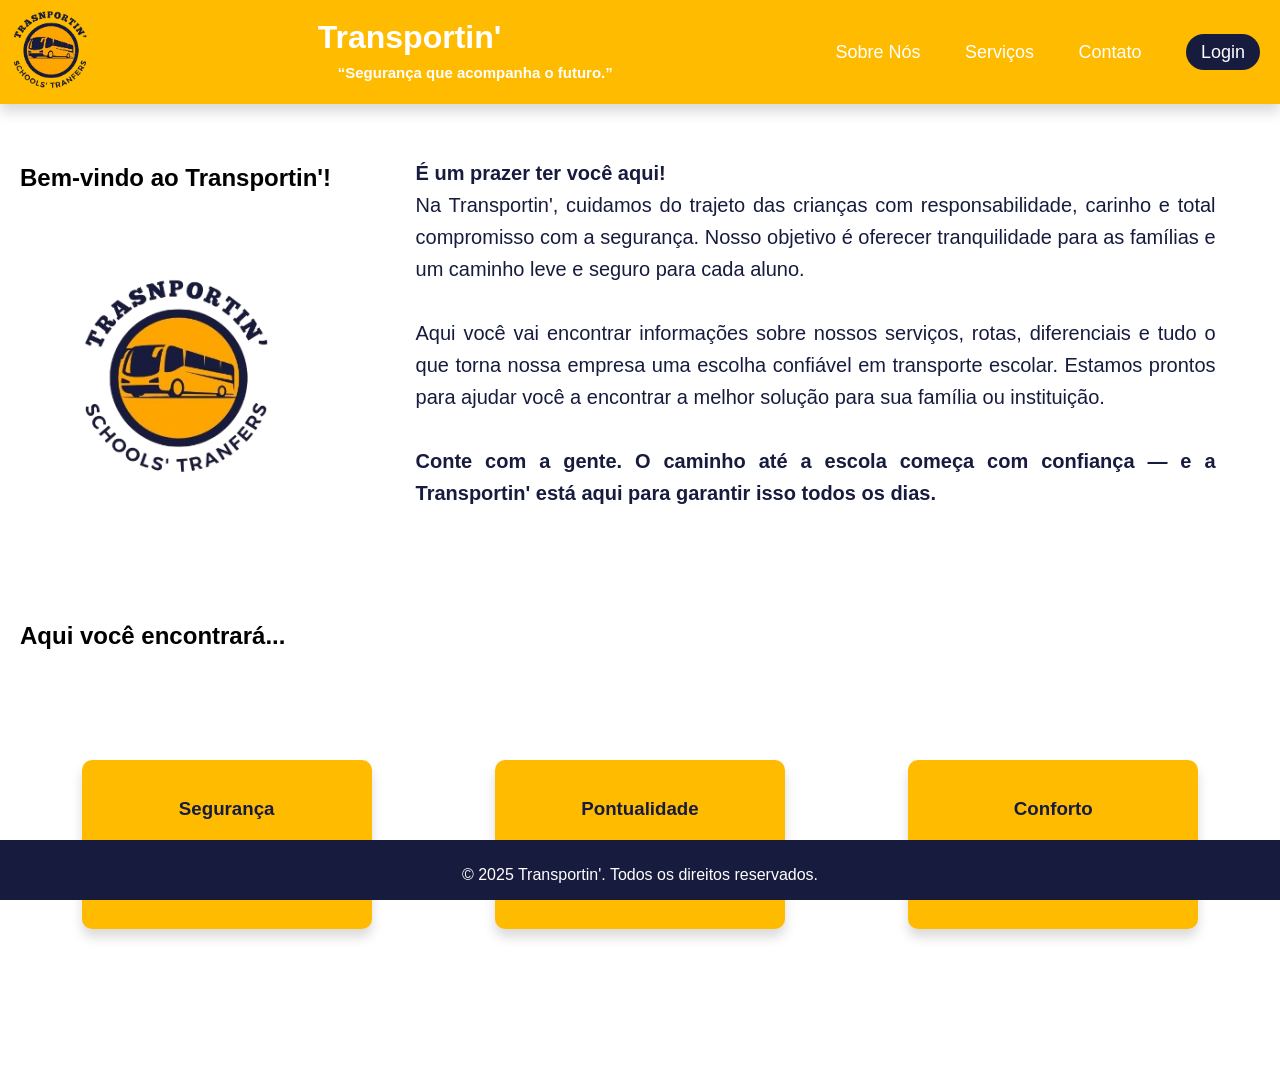
<file: Transportin/html/index.html>
<!DOCTYPE html>
<html lang="pt-br">
<head>
    <meta charset="UTF-8">
    <meta name="viewport" content="width=device-width, initial-scale=1.0">
    <link rel="stylesheet" href="../css/styles.css">
    <script src="../js/script.js"></script>

    <title>Transportin'</title>
</head>
<body>

   <header class="cabecalho">
    <div class="logo-container">
        <a href="index.html">
    <img src="../img/download.png" alt="Logo Transportin'" class="logo-imagem">
    </div></a>

<div class="texto-logo">
    <h1 class="logo">Transportin'</h1>
    <h3 class="slogan">“Segurança que acompanha o futuro.”</h3>
</div>
    <nav class="nav-links">
            <a href="sobrenos.html">Sobre Nós</a>
            <a href="servico.html">Serviços</a>
            <a href="contato.html">Contato</a>
            <a href="login.html" class="destaque">Login</a>

            </nav>
    </header>

    <main>

<!--Bem Vindos Mensagem-->
    <section class="bem-vindo">
        <div class="coluna-lateral">
        <h2 class="mensagem">Bem-vindo ao Transportin'! </h2>
            <img src="../img/download.png" alt="Logo Transportin'" class="logo-2">
        </div>    
            <p class="texto-inicio"><b>É um prazer ter você aqui!</b><br>
Na Transportin', cuidamos do trajeto das crianças com responsabilidade, carinho e total compromisso com a segurança. Nosso objetivo é oferecer tranquilidade para as famílias e um caminho leve e seguro para cada aluno.<br><br>

Aqui você vai encontrar informações sobre nossos serviços, rotas, diferenciais e tudo o que torna nossa empresa uma escolha confiável em transporte escolar.
Estamos prontos para ajudar você a encontrar a melhor solução para sua família ou instituição.<br><br>

<b>Conte com a gente. O caminho até a escola começa com confiança — e a Transportin' está aqui para garantir isso todos os dias.</b></p>
        </section>
 <section class="bem-vindo">
    <div class="coluna-lateral">
    <h2 class="mensagem">Aqui você encontrará...</h2>
</div>
</section>
<!-- Seção dos Cards-->
        <section class="quadros">

            <!--Card 1-->             
        <a href="seguranca.html" class="card-link">
            <div class="cards"> 
                <h3>Segurança </h3>
                <p> Veículos revisados, motoristas experientes e monitoramento constante.</p>
            </div></a>

            <!--Card 2-->
        <a href="pontualidade.html" class="card-link">
            <div class="cards">
                <h3>Pontualidade </h3>
                <p>Rotas planejadas, horários garantidos: confiabilidade que faz diferença no seu dia a dia.</p>
            </div></a>

            <!--Card 3-->
        <a href="conforto.html" class="card-link">
            <div class="cards">
                <h3>Conforto </h3>
                <p> Veículos climatizados, espaçosos e cuidados para garantir viagens mais agradáveis.</p>
            </div></a>
        </section>
    </main>
<br>
<br>
<br>
<br>
<br>
    <footer>
        <p>&copy; 2025 Transportin'. Todos os direitos reservados.</p>
    </footer>
</body>
</html>
</file>
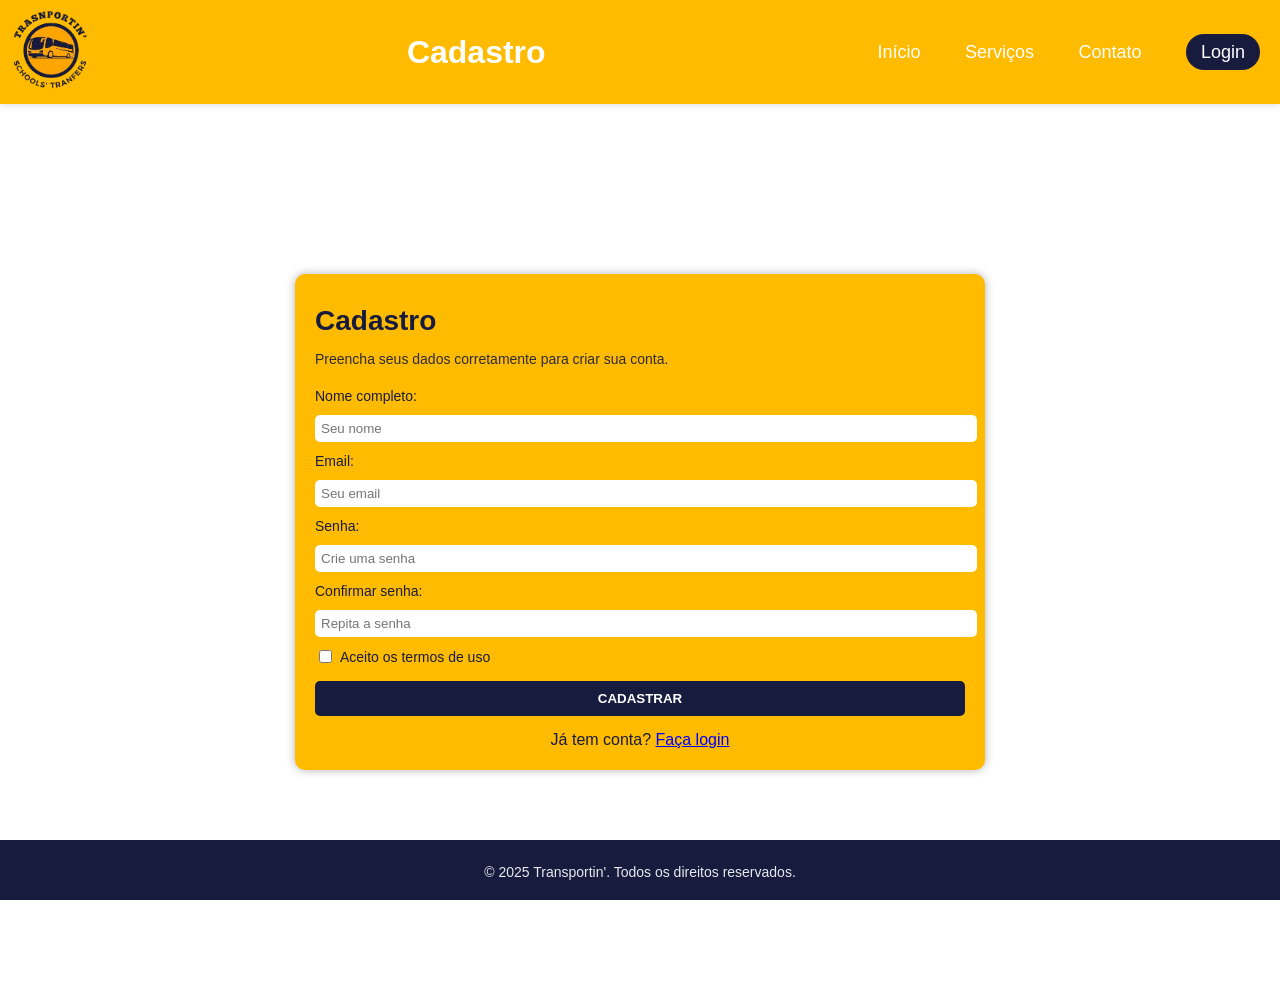
<file: Transportin/html/cadastro.html>
<!DOCTYPE html>
<html lang="pt-br">
<head>
    <meta charset="UTF-8">
    <meta name="viewport" content="width=device-width, initial-scale=1.0">
    <link rel="stylesheet" href="../css/styles.css">
    <link rel="stylesheet" href="../css/form.css">
    <script src="../js/script.js"></script>
    <title>Cadastro</title>
</head>
<body>
    <!--Cabeçalho-->
   <header class="cabecalho">
    <div class="logo-container">
        <a href="index.html">
    <img src="../img/download.png" alt="Logo Transportin'" class="logo-imagem">
    </div></a>
    <h1 class="logo">Cadastro</h1>
    <nav class="nav-links">
            <a href="index.html">Início</a>
            <a href="servico.html">Serviços</a>
            <a href="contato.html">Contato</a>
            <a href="login.html" class="destaque">Login</a>
            </nav>
    </header>
    <main>
        <br>
        <br>
        <br>
 <div class="container-cadastro">
    <h2>Cadastro</h2>
    <p>Preencha seus dados corretamente para criar sua conta.</p>

    <form id="cadastroForm">

        <label>Nome completo:</label>
        <input type="text" id="nome" placeholder="Seu nome" required>

        <label>Email:</label>
        <input type="email" id="cadastroEmail" placeholder="Seu email" required>

        <label>Senha:</label>
        <input type="password" id="cadastroSenha" placeholder="Crie uma senha" required>

        <label>Confirmar senha:</label>
        <input type="password" id="confirmarSenha" placeholder="Repita a senha" required>

        <div class="extras">
            <input type="checkbox" id="termos" required>
            <label for="termos">Aceito os termos de uso</label>
        </div>

        <button class="btn" type="submit">CADASTRAR</button>

        <div class="login-link">
            Já tem conta? <a href="login.html">Faça login</a>
        </div>

    </form>
</div>


    </main>

    <footer>
        <p>&copy; 2025 Transportin'. Todos os direitos reservados.</p>
    </footer>
</body>
</html>
</file>
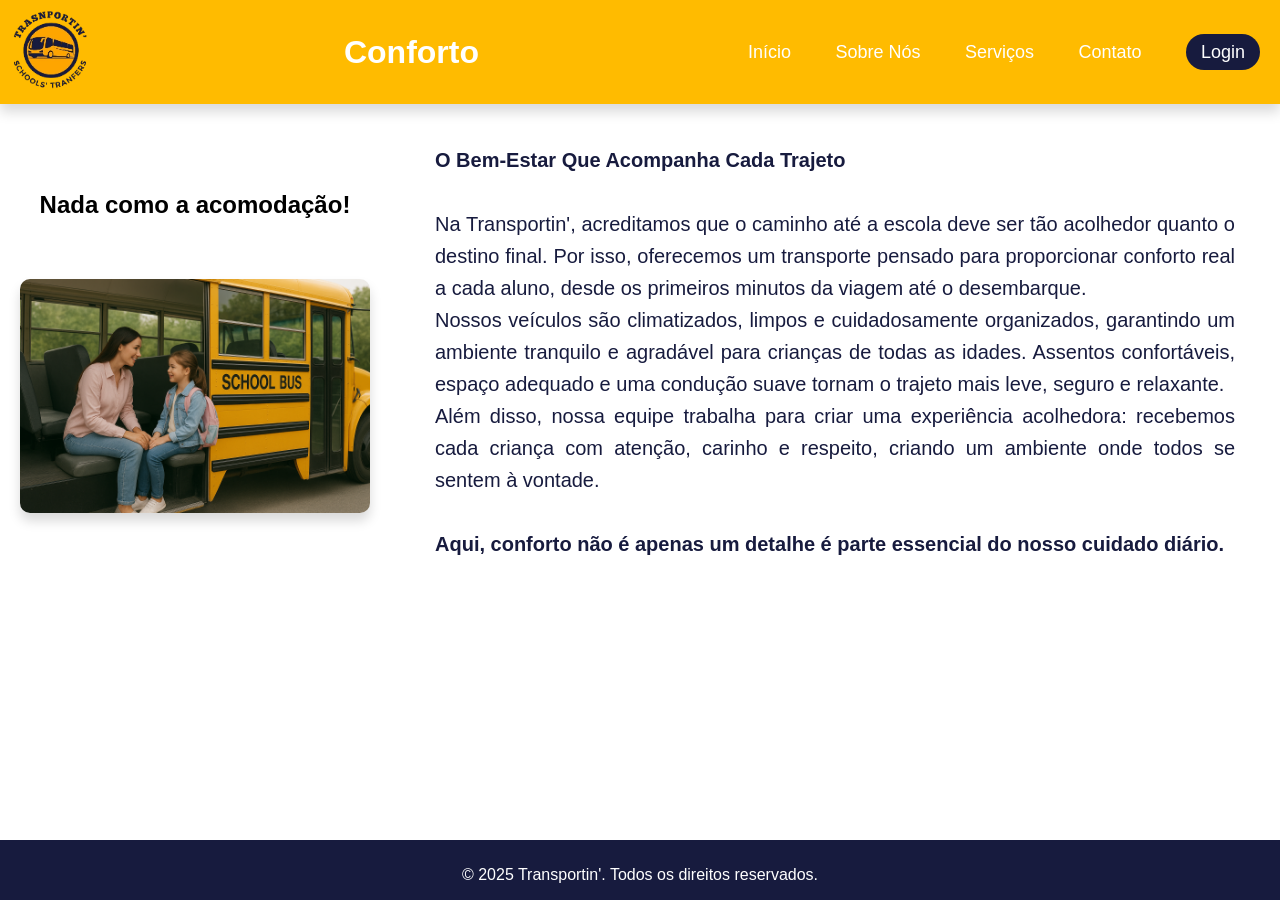
<file: Transportin/html/conforto.html>
<!DOCTYPE html>
<html lang="en">
<head>
    <meta charset="UTF-8">
    <meta name="viewport" content="width=device-width, initial-scale=1.0">
    <link rel="stylesheet" href="../css/styles.css">
    <title>Conforto</title>
</head>
<body>
    <!--Cabeçalho-->
         <header class="cabecalho">
     <div class="logo-container">
        <a href="index.html">
     <img src="../img/download.png" alt="Logo Transportin'" class="logo-imagem">
      </div></a>
     <h1 class="logo">Conforto </h1>
     <nav class="nav-links">
            <a href="index.html">Início</a>
            <a href="sobrenos.html">Sobre Nós</a>
            <a href="servico.html">Serviços</a>
            <a href="contato.html">Contato</a>
            <a href="login.html" class="destaque">Login</a>
                </nav>
     </header>
          <main>
             <section class="bem-vindo">
        <div class="coluna-lateral">
        <h2 class="mensagem">Nada como a acomodação!</h2>
            <img src="../img/conforto.png" class="foto-equipe" alt="Foto da Equipe">
        </div>    
            <p class="texto-inicio"><b>O Bem-Estar Que Acompanha Cada Trajeto</b><br><br>
Na Transportin', acreditamos que o caminho até a escola deve ser tão acolhedor quanto o destino final. Por isso, oferecemos um transporte pensado para proporcionar conforto real a cada aluno, desde os primeiros minutos da viagem até o desembarque.<br>

Nossos veículos são climatizados, limpos e cuidadosamente organizados, garantindo um ambiente tranquilo e agradável para crianças de todas as idades. Assentos confortáveis, espaço adequado e uma condução suave tornam o trajeto mais leve, seguro e relaxante.<br>

Além disso, nossa equipe trabalha para criar uma experiência acolhedora: recebemos cada criança com atenção, carinho e respeito, criando um ambiente onde todos se sentem à vontade.<br><br>
<b> Aqui, conforto não é apenas um detalhe é parte essencial do nosso cuidado diário.</b> </p>
    </section>

</main>

    <footer>
        <p>&copy; 2025 Transportin'. Todos os direitos reservados.</p>
    </footer>
</body>
</html>
</file>
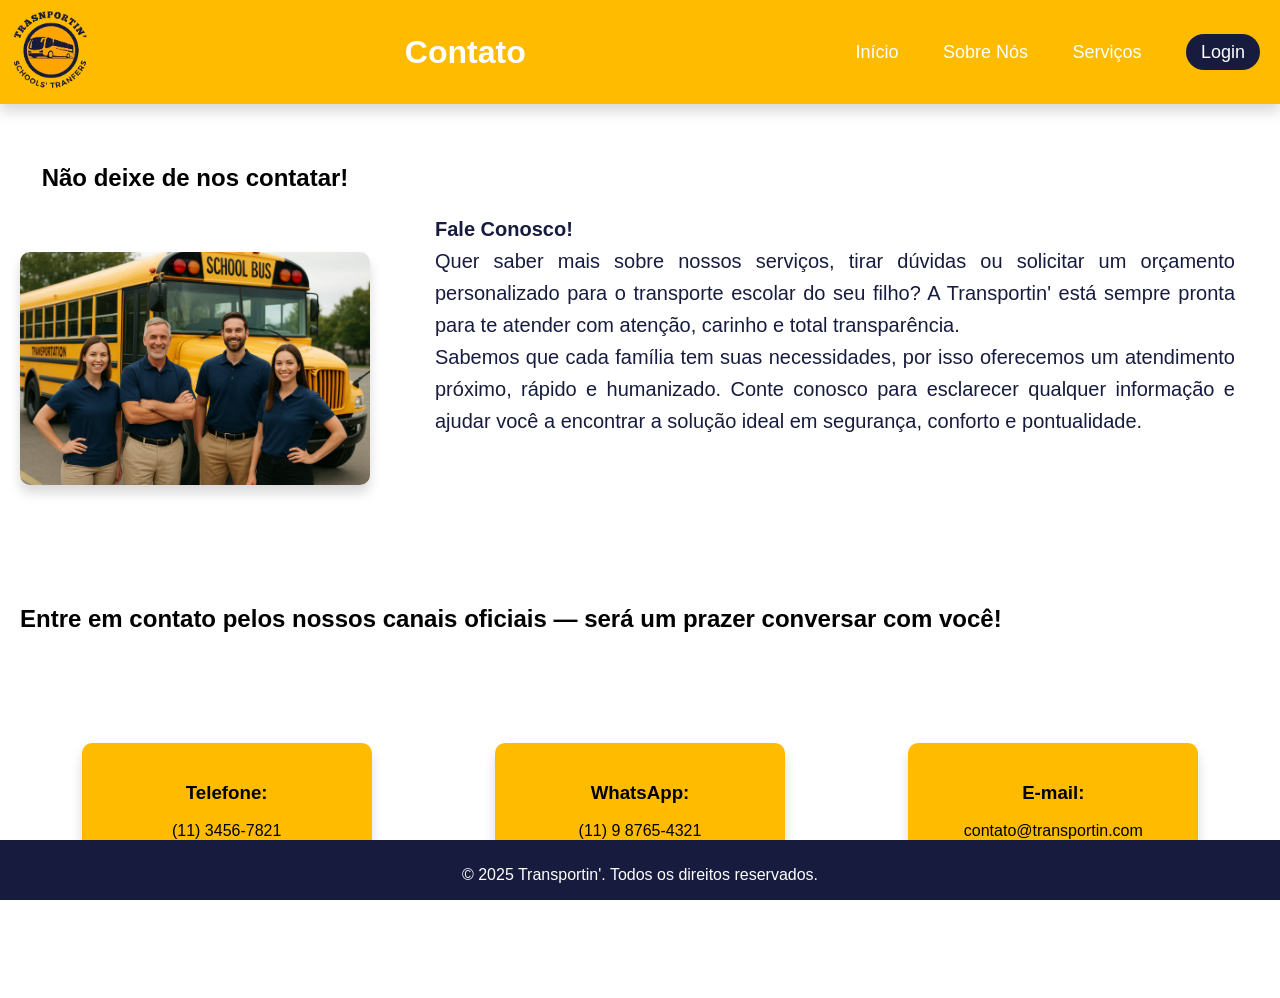
<file: Transportin/html/contato.html>
<!DOCTYPE html>
<html lang="pt-br">
<head>
    <meta charset="UTF-8">
    <meta name="viewport" content="width=device-width, initial-scale=1.0">
    <link rel="stylesheet" href="../css/styles.css">
    <title>Contato</title>
</head>
<body>
    <!--Cabeçalho-->
   <header class="cabecalho">
    <div class="logo-container">
        <a href="index.html"> <!--Imagem Clicável-->
    <img src="../img/download.png" alt="Logo Transportin'" class="logo-imagem">
    </div></a>
    <h1 class="logo">Contato</h1>
    <nav class="nav-links">
            <a href="index.html">Início</a>
            <a href="sobrenos.html">Sobre Nós</a>
            <a href="servico.html">Serviços</a>
            <a href="login.html" class="destaque">Login</a>
            </nav>
    </header>

    <!--Seção do texto-->
    <section class="bem-vindo">
        <div class="coluna-lateral">
        <h2 class="mensagem">Não deixe de nos contatar! </h2>
            <img src="../img/equipe_transportin.png" class="foto-equipe" alt="Foto da Equipe">
        </div>    
            <p class="texto-inicio"><b>Fale Conosco!</b><br>
Quer saber mais sobre nossos serviços, tirar dúvidas ou solicitar um orçamento personalizado para o transporte escolar do seu filho? A Transportin' está sempre pronta para te atender com atenção, carinho e total transparência.
<br>
Sabemos que cada família tem suas necessidades, por isso oferecemos um atendimento próximo, rápido e humanizado. Conte conosco para esclarecer qualquer informação e ajudar você a encontrar a solução ideal em segurança, conforto e pontualidade.<br>
</p>
        </section>

    <section class="bem-vindo">
        <div class="coluna-lateral">
        <h2 class="mensagem">Entre em contato pelos nossos canais oficiais — será um prazer conversar com você!</h2>
        </div> 
    </section>
    
    <!-- Seção dos Cards dos Contatos-->
        <section class="quadros">
            <div class="cards"> <!--Card 1-->
                <h3> Telefone:</h3>
                <p>(11) 3456-7821</p>
            </div>
            <div class="cards"><!--Card 2-->
                <h3> WhatsApp:</h3>
                <p>(11) 9 8765-4321</p>
            </div>
            <div class="cards"><!--Card 3-->
                <h3> E-mail:</h3>
                <p>contato@transportin.com</p>
            </div>
        </section>
    <br>
    <br>
    <br>
    <br>
    
    <footer>
        <p>&copy; 2025 Transportin'. Todos os direitos reservados.</p>
    </footer>
</body>
</html>
</file>
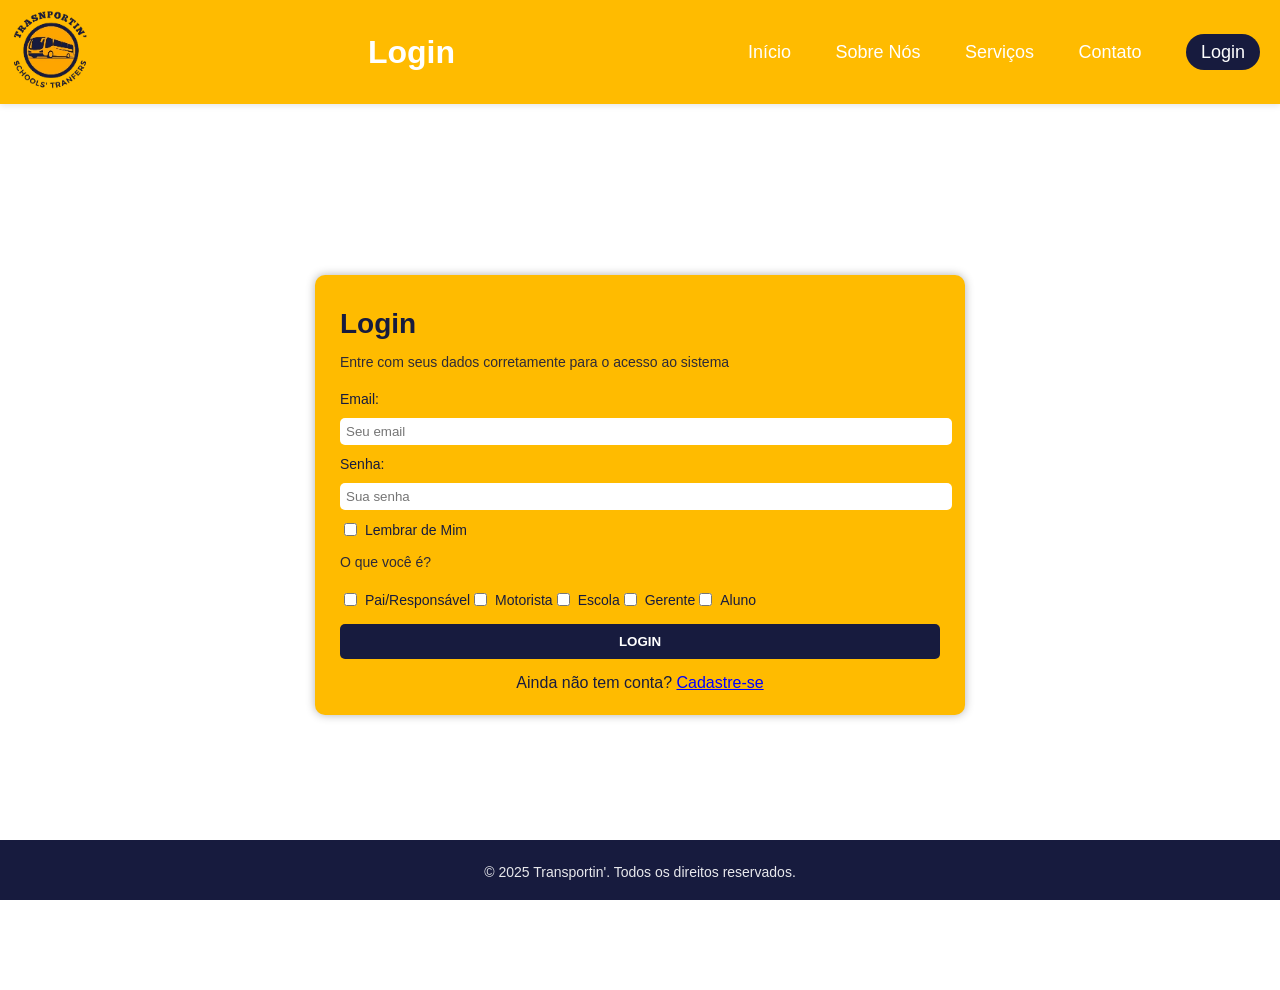
<file: Transportin/html/login.html>
<!DOCTYPE html>
<html lang="pt-br">
<head>
    <meta charset="UTF-8">
    <meta name="viewport" content="width=device-width, initial-scale=1.0">
    <link rel="stylesheet" href="../css/styles.css">
    <link rel="stylesheet" href="../css/form.css">
    <script src="../js/script.js"></script>
    <title>Login</title>
</head>
<body>
    <!--Cabeçalho-->
   <header class="cabecalho">
    <div class="logo-container">
        <a href="index.html">
    <img src="../img/download.png" alt="Logo Transportin'" class="logo-imagem">
    </div></a>
    <h1 class="logo">Login</h1>

    <nav class="nav-links">
            <a href="index.html">Início</a>
            <a href="sobrenos.html">Sobre Nós</a>
            <a href="servico.html">Serviços</a>
            <a href="contato.html">Contato</a>
            <a href="cadastro.html" class="destaque">Login</a>
            </nav>
    </header>
<main>
    <section class="form-area">
    <div class="container">
        <h2>Login</h2>
            <p>Entre com seus dados corretamente para o acesso ao sistema</p>

            <!--Para fazer as textboxes-->
            <form id="loginform">
                    <label>Email:</label>
                <input type="email" id="loginEmail" placeholder="Seu email" required> 

                    <label>Senha:</label>
                <input type="password" id="loginSenha" placeholder="Sua senha" required>

<!--Para fazer as checkboxes-->
    <div class="extras">
            <input type="checkbox" id="remember">
            <label for="remember">Lembrar de Mim</label>
    </div>

<!--Tipo de Usuário-->
<p>O que você é?</p>
        <div class="extras">
            <input type="checkbox" id="tipo-pessoa">
            <label for="tipo-pessoa">Pai/Responsável</label>
            <input type="checkbox" id="tipo-pessoa">
            <label for="tipo-pessoa">Motorista</label>
             <input type="checkbox" id="tipo-pessoa">
            <label for="tipo-pessoa">Escola</label>
             <input type="checkbox" id="tipo-pessoa">
            <label for="tipo-pessoa">Gerente</label>
             <input type="checkbox" id="tipo-pessoa">
            <label for="tipo-pessoa">Aluno</label>
    </div>

    <!--Criar o Botão de Login-->
     <button class="btn" type="submit" href="index.html">LOGIN</button>
   
     <!--Link para a página de cadastro-->
       <div class="login-link">
            Ainda não tem conta? <a href="cadastro.html">Cadastre-se</a>
        </div>

        </form>
    </div>
</section>
</main>

    
    <footer>
        <p>&copy; 2025 Transportin'. Todos os direitos reservados.</p>
    </footer>
</body>
</html>
</file>
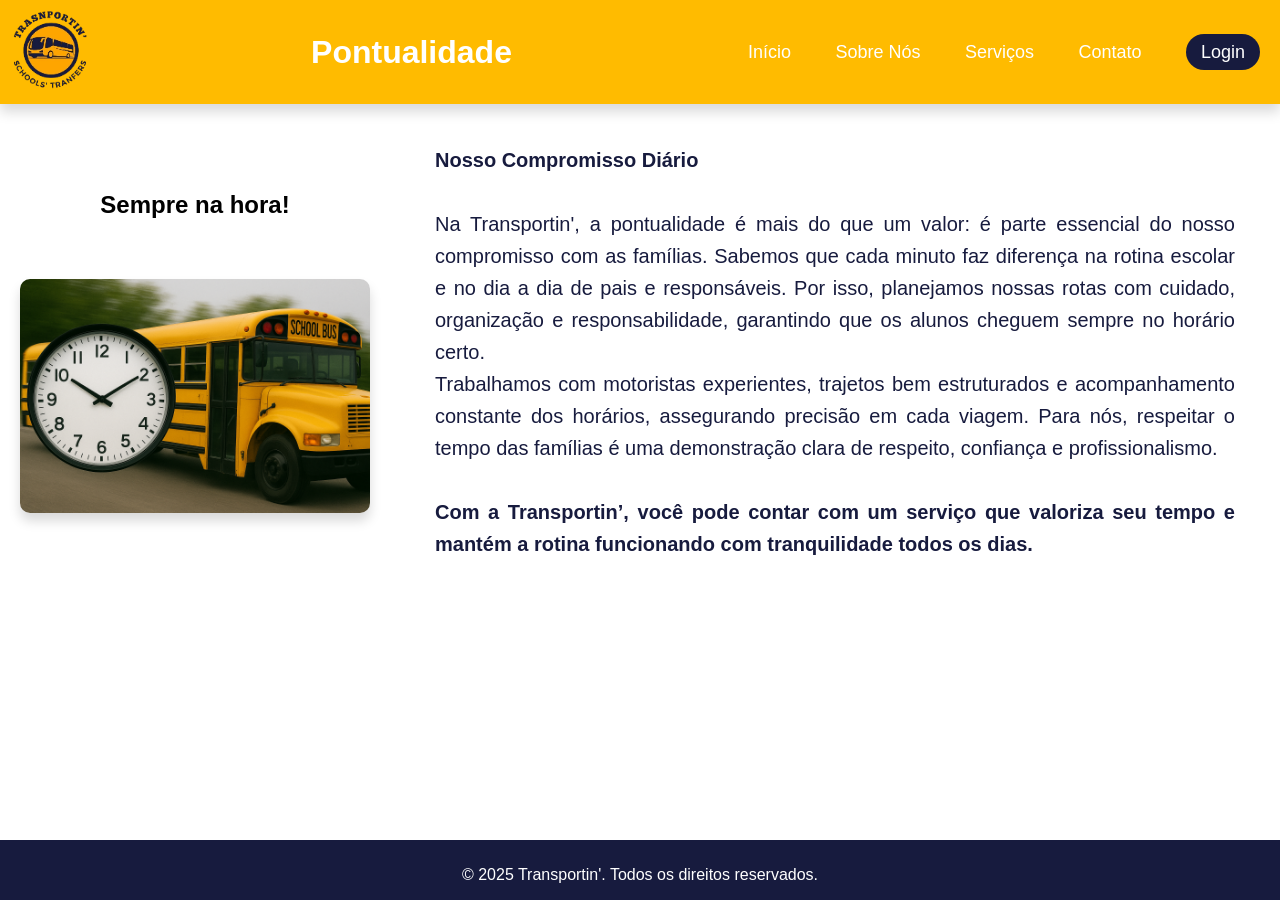
<file: Transportin/html/pontualidade.html>
<!DOCTYPE html>
<html lang="en">
<head>
    <meta charset="UTF-8">
    <meta name="viewport" content="width=device-width, initial-scale=1.0">
    <link rel="stylesheet" href="../css/styles.css">
    <title>Pontualidade</title>
</head>
<body>
    <!--Cabeçalho-->
       <header class="cabecalho">
    <div class="logo-container">
        <a href="index.html">
    <img src="../img/download.png" alt="Logo Transportin'" class="logo-imagem">
    </div></a>

    <h1 class="logo">Pontualidade </h1>
    <nav class="nav-links">
            <a href="index.html">Início</a>
            <a href="sobrenos.html">Sobre Nós</a>
            <a href="servico.html">Serviços</a>
            <a href="contato.html">Contato</a>
            <a href="login.html" class="destaque">Login</a>
            </nav>
    </header>
        <main>

       <main>
            <main>
        <!--Bem Vindos Mensagem-->
    <section class="bem-vindo">
        <div class="coluna-lateral">
        <h2 class="mensagem">Sempre na hora!</h2>
            <img src="../img/pontualidade.png" class="foto-equipe" alt="Foto da Equipe">
        </div>    
            <p class="texto-inicio"><b>Nosso Compromisso Diário</b><br><br>
Na Transportin', a pontualidade é mais do que um valor: é parte essencial do nosso compromisso com as famílias. Sabemos que cada minuto faz diferença na rotina escolar e no dia a dia de pais e responsáveis. Por isso, planejamos nossas rotas com cuidado, organização e responsabilidade, garantindo que os alunos cheguem sempre no horário certo.<br>

Trabalhamos com motoristas experientes, trajetos bem estruturados e acompanhamento constante dos horários, assegurando precisão em cada viagem. Para nós, respeitar o tempo das famílias é uma demonstração clara de respeito, confiança e profissionalismo.<br><br>

<b>Com a Transportin’, você pode contar com um serviço que valoriza seu tempo e mantém a rotina funcionando com tranquilidade todos os dias.</b></p>
    </section>

    </main>

    <footer>
        <p>&copy; 2025 Transportin'. Todos os direitos reservados.</p>
    </footer>
</body>
</html>
</file>
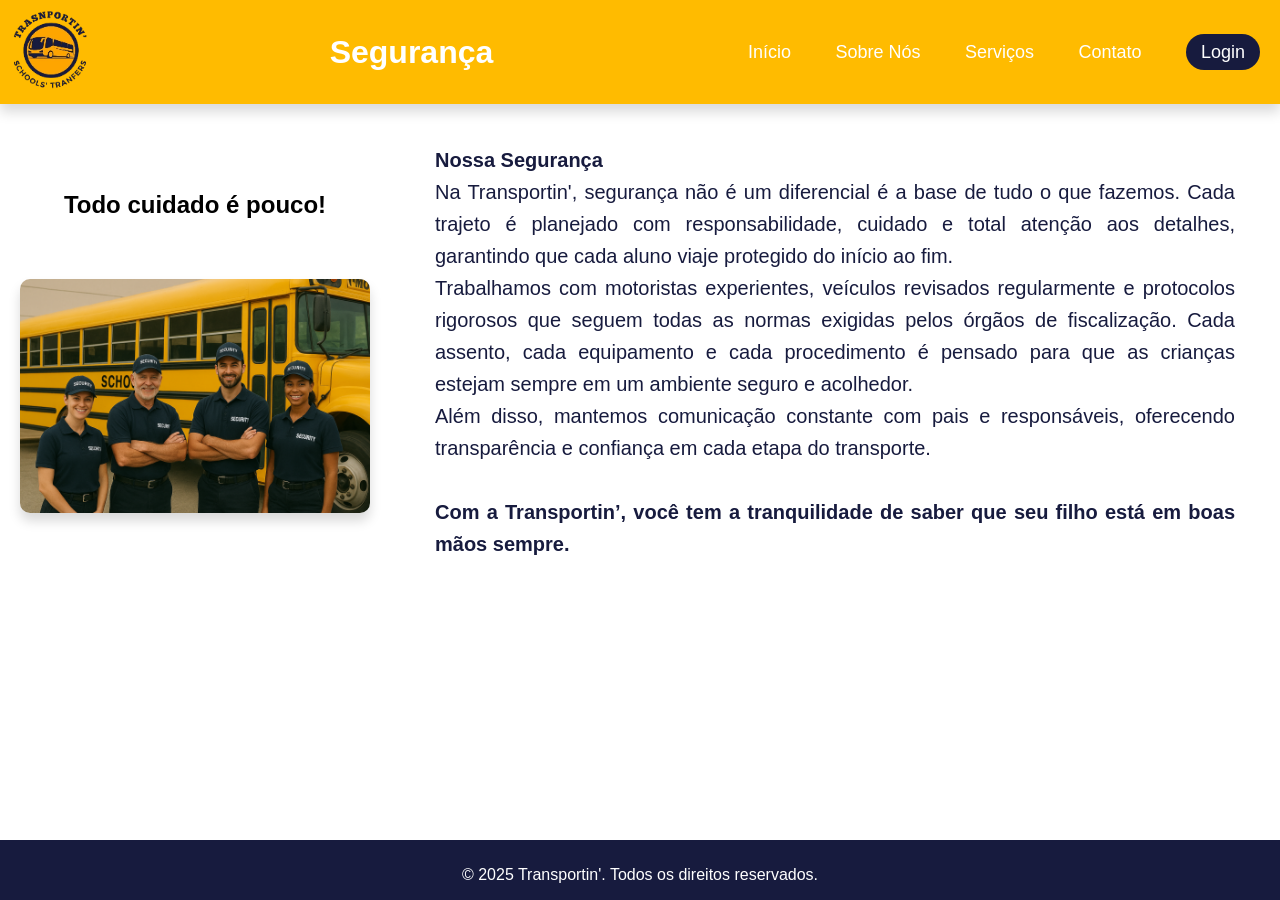
<file: Transportin/html/seguranca.html>
<!DOCTYPE html>
<html lang="en">
<head>
    <meta charset="UTF-8">
    <meta name="viewport" content="width=device-width, initial-scale=1.0">
    <link rel="stylesheet" href="../css/styles.css">
    <title>Segurança</title>
</head>
<body>
    <!--Cabeçalho-->
       <header class="cabecalho">
    <div class="logo-container"> 
        <a href="index.html">
    <img src="../img/download.png" alt="Logo Transportin'" class="logo-imagem">
    </div></a>
    <h1 class="logo">Segurança </h1>
    <nav class="nav-links">
            <a href="index.html">Início</a>
            <a href="sobrenos.html">Sobre Nós</a>
            <a href="servico.html">Serviços</a>
            <a href="contato.html">Contato</a>
            <a href="login.html" class="destaque">Login</a>
            </nav>
    </header>
        <main>
            <main>
        <!--Bem Vindos Mensagem-->
    <section class="bem-vindo">
        <div class="coluna-lateral">
        <h2 class="mensagem">Todo cuidado é pouco!</h2>
            <img src="../img/seguranca.png" class="foto-equipe" alt="Foto da Equipe">
        </div>    
            <p class="texto-inicio"><b>Nossa Segurança</b><br>
Na Transportin', segurança não é um diferencial é a base de tudo o que fazemos. Cada trajeto é planejado com responsabilidade, cuidado e total atenção aos detalhes, garantindo que cada aluno viaje protegido do início ao fim.<br>

Trabalhamos com motoristas experientes, veículos revisados regularmente e protocolos rigorosos que seguem todas as normas exigidas pelos órgãos de fiscalização. Cada assento, cada equipamento e cada procedimento é pensado para que as crianças estejam sempre em um ambiente seguro e acolhedor.<br>

Além disso, mantemos comunicação constante com pais e responsáveis, oferecendo transparência e confiança em cada etapa do transporte.<br><br>

<b>Com a Transportin’, você tem a tranquilidade de saber que seu filho está em boas mãos sempre.</b> </p>
    </section>

    </main>

    <footer>
        <p>&copy; 2025 Transportin'. Todos os direitos reservados.</p>
    </footer>
</body>
</html>
</file>
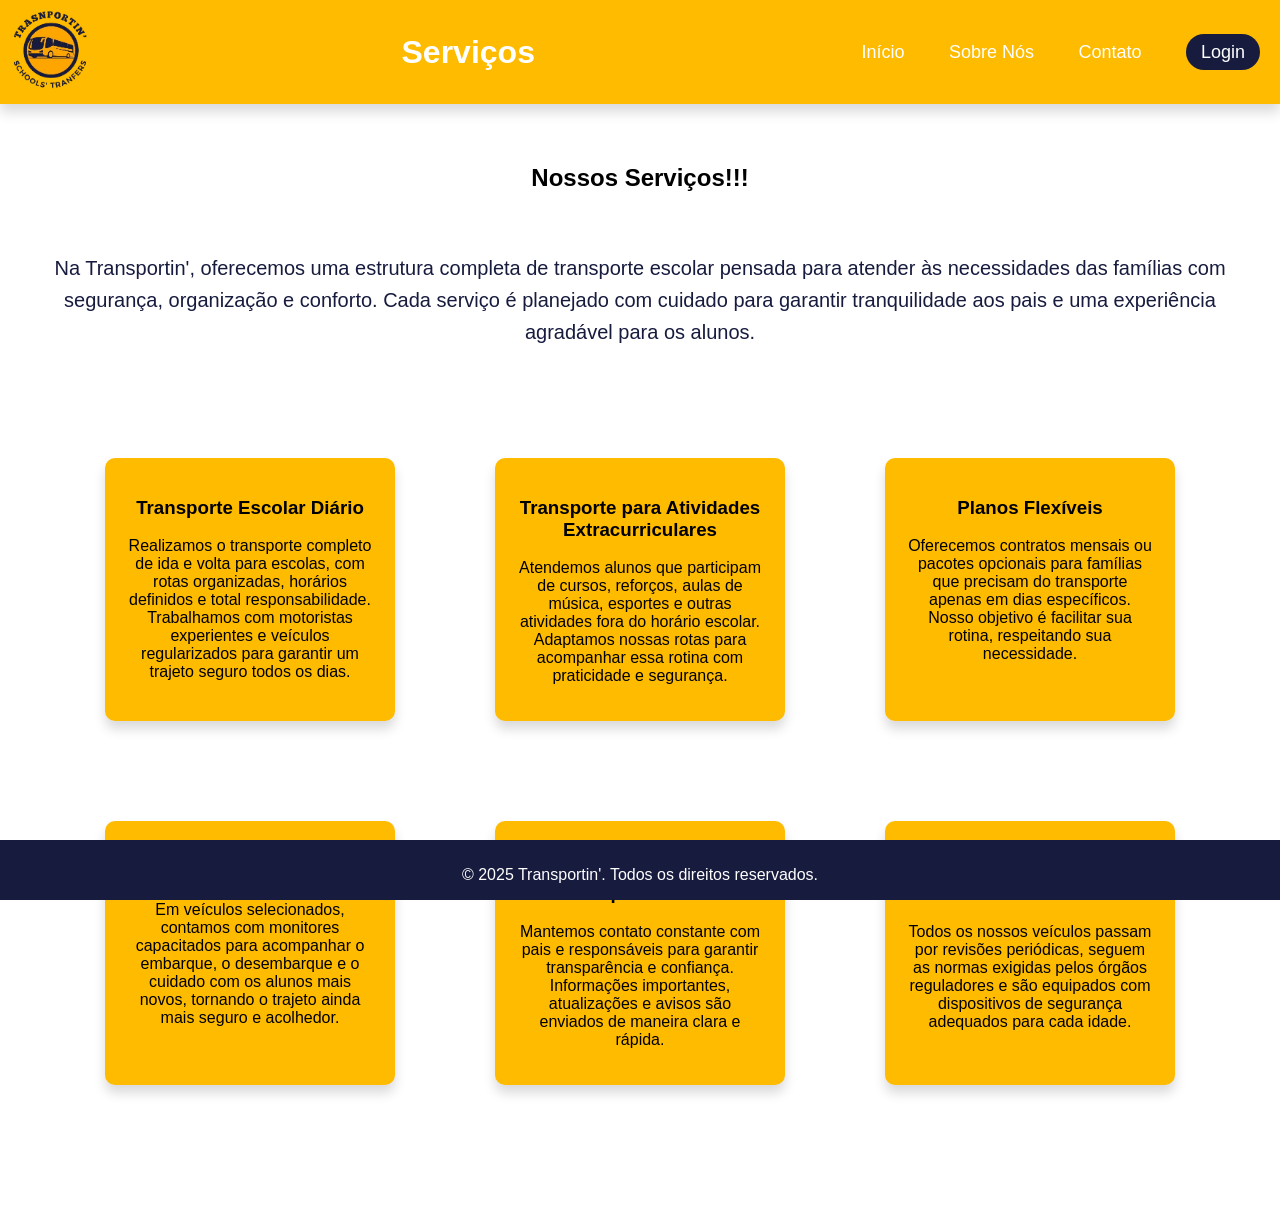
<file: Transportin/html/servico.html>
<!DOCTYPE html>
<html lang="pt-br">
<head>
    <meta charset="UTF-8">
    <meta name="viewport" content="width=device-width, initial-scale=1.0">
    <link rel="stylesheet" href="../css/styles.css">
    <title>Serviços</title>
</head>
<body>
    <!--Cabeçalho-->
   <header class="cabecalho">
    <div class="logo-container"> 
        <a href="index.html">
    <img src="../img/download.png" alt="Logo Transportin'" class="logo-imagem">
    </div></a>
    <h1 class="logo">Serviços</h1>
    <nav class="nav-links">
            <a href="index.html">Início</a>
            <a href="sobrenos.html">Sobre Nós</a>
            <a href="contato.html">Contato</a>
            <a href="login.html" class="destaque">Login</a>
            </nav>
    </header>
        <main>
         <section class="bem-vindo">
        <div class="coluna-lateral">
        <h2 class="mensagem">Nossos Serviços!!! </h2>
        <p class="p-servico">Na Transportin', oferecemos uma estrutura completa de transporte escolar pensada para atender às necessidades das famílias com segurança, organização e conforto. Cada serviço é planejado com cuidado para garantir tranquilidade aos pais e uma experiência agradável para os alunos.</p>
        </div>  
         </section>  

                <section class="quadros-2">
            <div class="cards-2"> <!--Card 1-->
                <h3>Transporte Escolar Diário</h3>
                <p>Realizamos o transporte completo de ida e volta para escolas, com rotas organizadas, horários definidos e total responsabilidade. Trabalhamos com motoristas experientes e veículos regularizados para garantir um trajeto seguro todos os dias.</p>
            </div>
            <div class="cards-2"><!--Card 2-->
                <h3>Transporte para Atividades Extracurriculares</h3>
                <p>Atendemos alunos que participam de cursos, reforços, aulas de música, esportes e outras atividades fora do horário escolar. Adaptamos nossas rotas para acompanhar essa rotina com praticidade e segurança.</p>
            </div>
            <div class="cards-2"><!--Card 3-->
                <h3> Planos Flexíveis</h3>
                <p>Oferecemos contratos mensais ou pacotes opcionais para famílias que precisam do transporte apenas em dias específicos. Nosso objetivo é facilitar sua rotina, respeitando sua necessidade.</p>
            </div>
                        <div class="cards-2"><!--Card 4-->
                <h3> Monitorias</h3>
                <p>Em veículos selecionados, contamos com monitores capacitados para acompanhar o embarque, o desembarque e o cuidado com os alunos mais novos, tornando o trajeto ainda mais seguro e acolhedor.</p>
            </div>
                        <div class="cards-2"><!--Card 5-->
                <h3>Comunicação e Acompanhamento</h3>
                <p>Mantemos contato constante com pais e responsáveis para garantir transparência e confiança. Informações importantes, atualizações e avisos são enviados de maneira clara e rápida.</p>
            </div>
                        <div class="cards-2"><!--Card 6-->
                <h3> Manutenção e Segurança dos Veículos</h3>
                <p>Todos os nossos veículos passam por revisões periódicas, seguem as normas exigidas pelos órgãos reguladores e são equipados com dispositivos de segurança adequados para cada idade.</p>
            </div>
        </section>
    </main>
<br>
<br>
<br>
<br>
    <footer>
        <p>&copy; 2025 Transportin'. Todos os direitos reservados.</p>
    </footer>
</body>
</html>
</file>
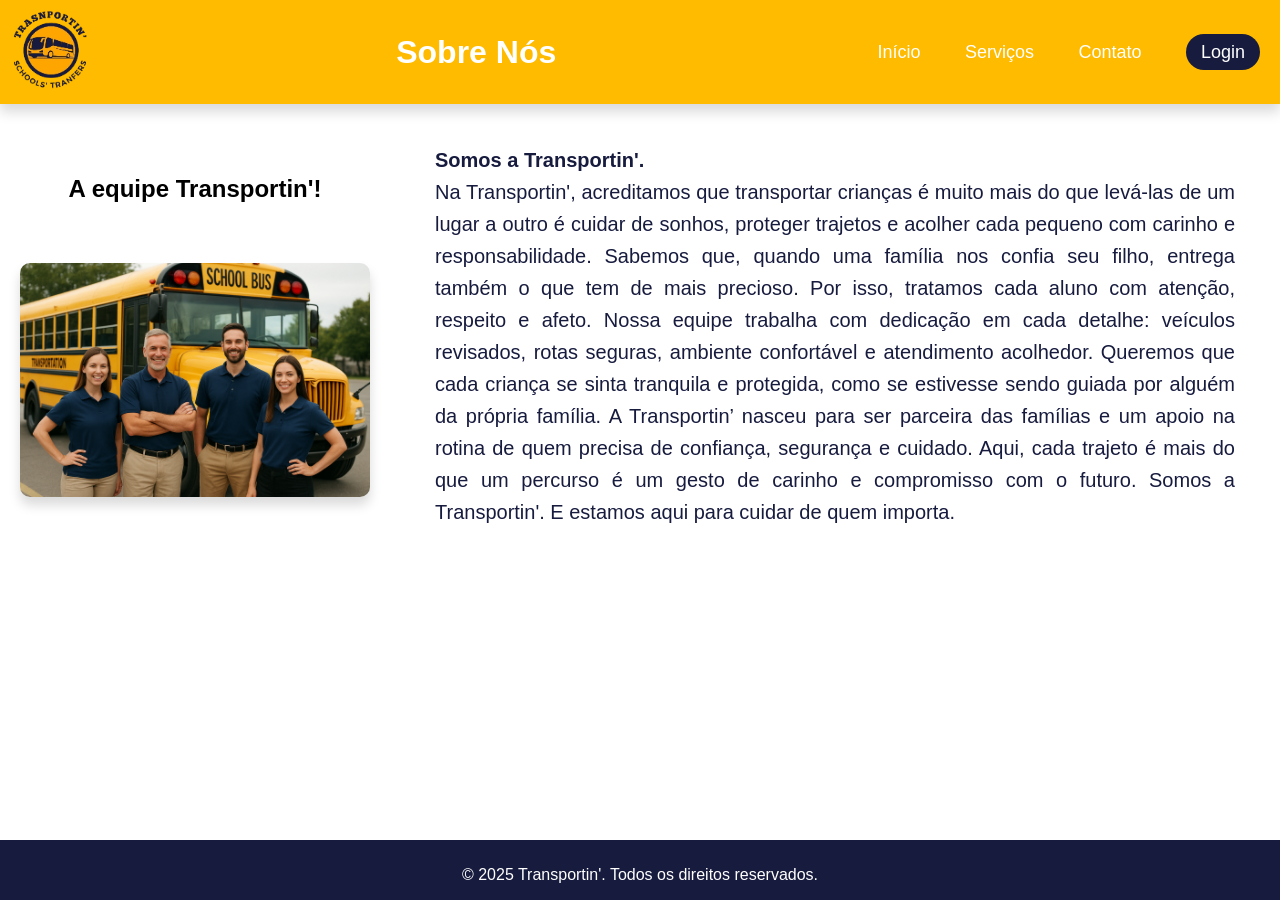
<file: Transportin/html/sobrenos.html>
<!DOCTYPE html>
<html lang="pt-br">
<head>
    <meta charset="UTF-8">
    <meta name="viewport" content="width=device-width, initial-scale=1.0">
    <link rel="stylesheet" href="../css/styles.css">
    <title>Sobre Nós</title>
</head>
<body>
    <!--Cabeçalho-->
   <header class="cabecalho">
    <div class="logo-container">
        <a href="index.html">
    <img src="../img/download.png" alt="Logo Transportin'" class="logo-imagem">
    </div></a>
    <h1 class="logo">Sobre Nós </h1>
    <nav class="nav-links">
            <a href="index.html">Início</a>
            <a href="servico.html">Serviços</a>
            <a href="contato.html">Contato</a>
            <a href="login.html" class="destaque">Login</a>
            </nav>
    </header>
    <main>
        <!--Bem Vindos Mensagem-->
    <section class="bem-vindo">
        <div class="coluna-lateral">
        <h2 class="mensagem">A equipe Transportin'! </h2>
            <img src="../img/equipe_transportin.png" class="foto-equipe" alt="Foto da Equipe">
        </div>    
            <p class="texto-inicio"><b>Somos a Transportin'.</b><br>
Na Transportin', acreditamos que transportar crianças é muito mais do que levá-las de um lugar a outro é cuidar de sonhos, proteger trajetos e acolher cada pequeno com carinho e responsabilidade. Sabemos que, quando uma família nos confia seu filho, entrega também o que tem de mais precioso. Por isso, tratamos cada aluno com atenção, respeito e afeto.

Nossa equipe trabalha com dedicação em cada detalhe: veículos revisados, rotas seguras, ambiente confortável e atendimento acolhedor. Queremos que cada criança se sinta tranquila e protegida, como se estivesse sendo guiada por alguém da própria família.

A Transportin’ nasceu para ser parceira das famílias e um apoio na rotina de quem precisa de confiança, segurança e cuidado. Aqui, cada trajeto é mais do que um percurso
é um gesto de carinho e compromisso com o futuro.

Somos a Transportin'.
E estamos aqui para cuidar de quem importa. </p>
        </section>


    </main>

    <footer>
        <p>&copy; 2025 Transportin'. Todos os direitos reservados.</p>
    </footer>
</body>
</html>
</file>
<file: Transportin/css/styles.css>
.cabecalho {
    background-color: #ffbb00;
    color: white;
    font-family:'Chunk Five', 'Gill Sans MT', Calibri, 'Trebuchet MS', sans-serif /* Fonte personalizada*/;
    display: flex;
    justify-content: space-between;
    align-items: center;
    width: 100%;
    box-shadow: 0 8px 12px rgba(0,0,0,0.15); /* colocar a sombrinha */
    padding: var(--header-height) 40px;
}
.logo {
    font-family:'Chunk Five', 'Gill Sans MT', Calibri, 'Trebuchet MS', sans-serif /* Fonte personalizada*/;
    color: white;
    margin-right: 20px;
}
.texto-logo {
    display: flex;
    flex-direction: column; /* deixa o h1 e o h3 um embaixo do outro */
    line-height: 0 /* controla o espaçamento*/;
}
.slogan {
    font-family:'Chunk Five', 'Gill Sans MT', Calibri, 'Trebuchet MS', sans-serif /* Fonte personalizada*/;
    color: white;
    margin-left: 20px;
    font-size: 15px;;
}

/* Agrupa a imagem + título lado a lado */
.logo-container {
    display: flex;
    align-items: center;
}

/* Tamanho da imagem da logo */
.logo-imagem {
    width: 100px;    /* pode ajustar */
    height: auto;
    margin-right: 15px;
}

/* Estilza o Menu */
.nav-links a {
    color: white;
    text-decoration: none;
    margin: 20px; /* Espaçamento entre os links */
    font-size: 18px;
}

/* Efeito hover bonitinho */
.nav-links a:hover {
    text-decoration: underline;
}

/* Estilo especial para o Cadastro */
.nav-links .destaque {
    background-color: #171b3e;
    padding: 8px 15px;
    border-radius: 20px;
}

.quadros {
    display: flex;
    justify-content: space-around;
    margin: 50px 20px;
}

.quadros-2 {
    display: grid;
    grid-template-columns: repeat(3, auto);  /*<<< Para colocar 3 cards em cada linha */
    gap: 100px;        /* <<<<<< Para definir o espaço */                       
    justify-content: center;     /*<<<<<< Para centralizar o grid */            
    margin: 50px 0;
}

.cards {
    background-color:#ffbb00;
    border-radius: 10px;
    box-shadow: 0 8px 12px rgba(0,0,0,0.15);
    padding: 20px;
    text-align: center;
    width: 250px; /* DIMINUI O TAMANHO DO CARD */
    transition: transform 0.3s;
    cursor: pointer;
}

.cards-2 {
    background-color:#ffbb00;
    border-radius: 10px;
    box-shadow: 0 8px 12px rgba(0,0,0,0.15);
    padding: 20px;
    text-align: center;
    width: 250px; /* DIMINUI O TAMANHO DO CARD */
    transition: transform 0.3s;
    cursor: pointer;
}

/*Para que os cards virem links*/
.card-link {
    text-decoration: none;  /* remove sublinhado */
    color:#171b3e;         /* mantém as cores do card */
    display: block;         /* deixa o link ocupar o card inteiro */
}

/*Transiçaõzinha*/
.cards:hover {
    transform: scale(1.05);
    box-shadow: 0 0 20px rgba(0,0,0,0.2);
    cursor: pointer;
}

/*Transiçaõzinha  2*/
.cards-2:hover {
    transform: scale(1.05);
    box-shadow: 0 0 20px rgba(0,0,0,0.2);
    cursor: pointer;
}

.bem-vindo {
     font-family:'Chunk Five', 'Gill Sans MT', Calibri, 'Trebuchet MS', sans-serif /* Fonte personalizada*/;  
    display: flex;
    justify-content: space-between;
    align-items: center;
    padding: 40px 20px;
    gap: 40px; /* espaço entre texto e imagens */
}

.texto-inicio {
    max-width: 800px;
    margin: 0 auto;
    font-size: 20px;
    line-height: 1.6;
    color:#171b3e;
    text-align: justify;
}

.logo-2 {
    width: 250px;   /* Ajuste de tamanho */
    margin: 20px 0; /* Espaço entre o título e o texto */
}

.foto-equipe {
    width: 350px;   /* Ajuste de tamanho */
    border-radius: 10px;
    box-shadow: 0 8px 12px rgba(0,0,0,0.15); /* colocar a sombrinha */
    margin: 20px 0; /* Espaço entre o título e o texto */
}

.coluna-lateral {
    display: flex;
    flex-direction: column;
    align-items: center;
    gap: 20px; /* Espaço entre as imagens */
}

body {
    margin: 0;
    padding: 0;
    font-family:'Chunk Five', 'Gill Sans MT', Calibri, 'Trebuchet MS', sans-serif /* Fonte personalizada*/;
}

footer {
    background-color: #171b3e;
    color: white;
    text-align: center;
    padding: 10px 0;
    position: fixed;
    bottom: 0;
    width: 100%;
    height: 40px;
    font-family:'Chunk Five', 'Gill Sans MT', Calibri, 'Trebuchet MS', sans-serif 
    /* Fonte personalizada*/; 
}

.p-servico {
    font-size: 20px;
    line-height: 1.6;
    color:#171b3e;
    text-align: center;
    margin-top: 20px;

}
</file>
<file: Transportin/css/form.css>
.cabecalho {
    background-color: #ffbb00;
    color: white;
    font-family:'Chunk Five', 'Gill Sans MT', Calibri, 'Trebuchet MS', sans-serif /* Fonte personalizada*/;
    width: 100%;
    height: var(--header-height);
    background: #ffbb00;
    display: flex;
    align-items: center;
    justify-content: space-between;
    box-shadow: 0 2px 6px rgba(0,0,0,0.1);
    position: fixed; /* Deixa o header fixo só na tela login*/
    top: 0;
    left: 0;
    z-index: 1000;

}

body {
    margin: 0;
    padding: 0;
    font-family: Arial, sans-serif;
    background-color: white;
    height: 110vh;
    display: flex;
    justify-content: center;
    align-items: center;
}

.container { /* Só o forms*/
    background-color: #ffbb00;
    padding: 10px 25px;
    border-radius: 10px;
    width: 600px;
    color:  #171b3e;
    backdrop-filter: blur(5px);
    box-shadow: 0 0 10px rgba(0,0,0,0.3);
    height: 420px;
}

.container-cadastro { /* Só o forms*/
    background-color: #ffbb00;
    padding: 8px 20px;
    border-radius: 10px;
    width: 650px;
    color:  #171b3e;
    backdrop-filter: blur(5px);
    box-shadow: 0 0 10px rgba(0,0,0,0.3);
    height: 480px;
}

h2 {
    font-size: 28px;
    margin-bottom: 10px;
}

p {
    font-size: 14px;
    opacity: 0.9;
    margin-bottom: 20px;
}

label {
    font-size: 14px;
}

input[type="text"],
input[type="email"],
input[type="password"] {
    width: 100%;
    padding:6px;
    margin: 10px 0 10px;
    border: none;
    border-radius: 5px;
}

.extras {
    display: flex;
    align-items: center;
    margin-bottom: 15px;
}

.extras label {
    margin-left: 5px;
}

.btn {
    width: 100%;
    padding: 10px;
    background:  #171b3e;
    border: none;
    border-radius: 5px;
    color: white;
    font-weight: bold;
    cursor: pointer;
}

.btn:hover {
    background: #1e90ff;
}

.login-link {
    text-align: center;
    margin-top: 15px;
}

.login-link a {
    color: blue;
    text-decoration: underline;
}

/*  Mensagens de erro */
.erro {
    color: #ff6b6b;
    font-size: 13px;
    margin-top: -10px;
    margin-bottom: 10px;
}
</file>
